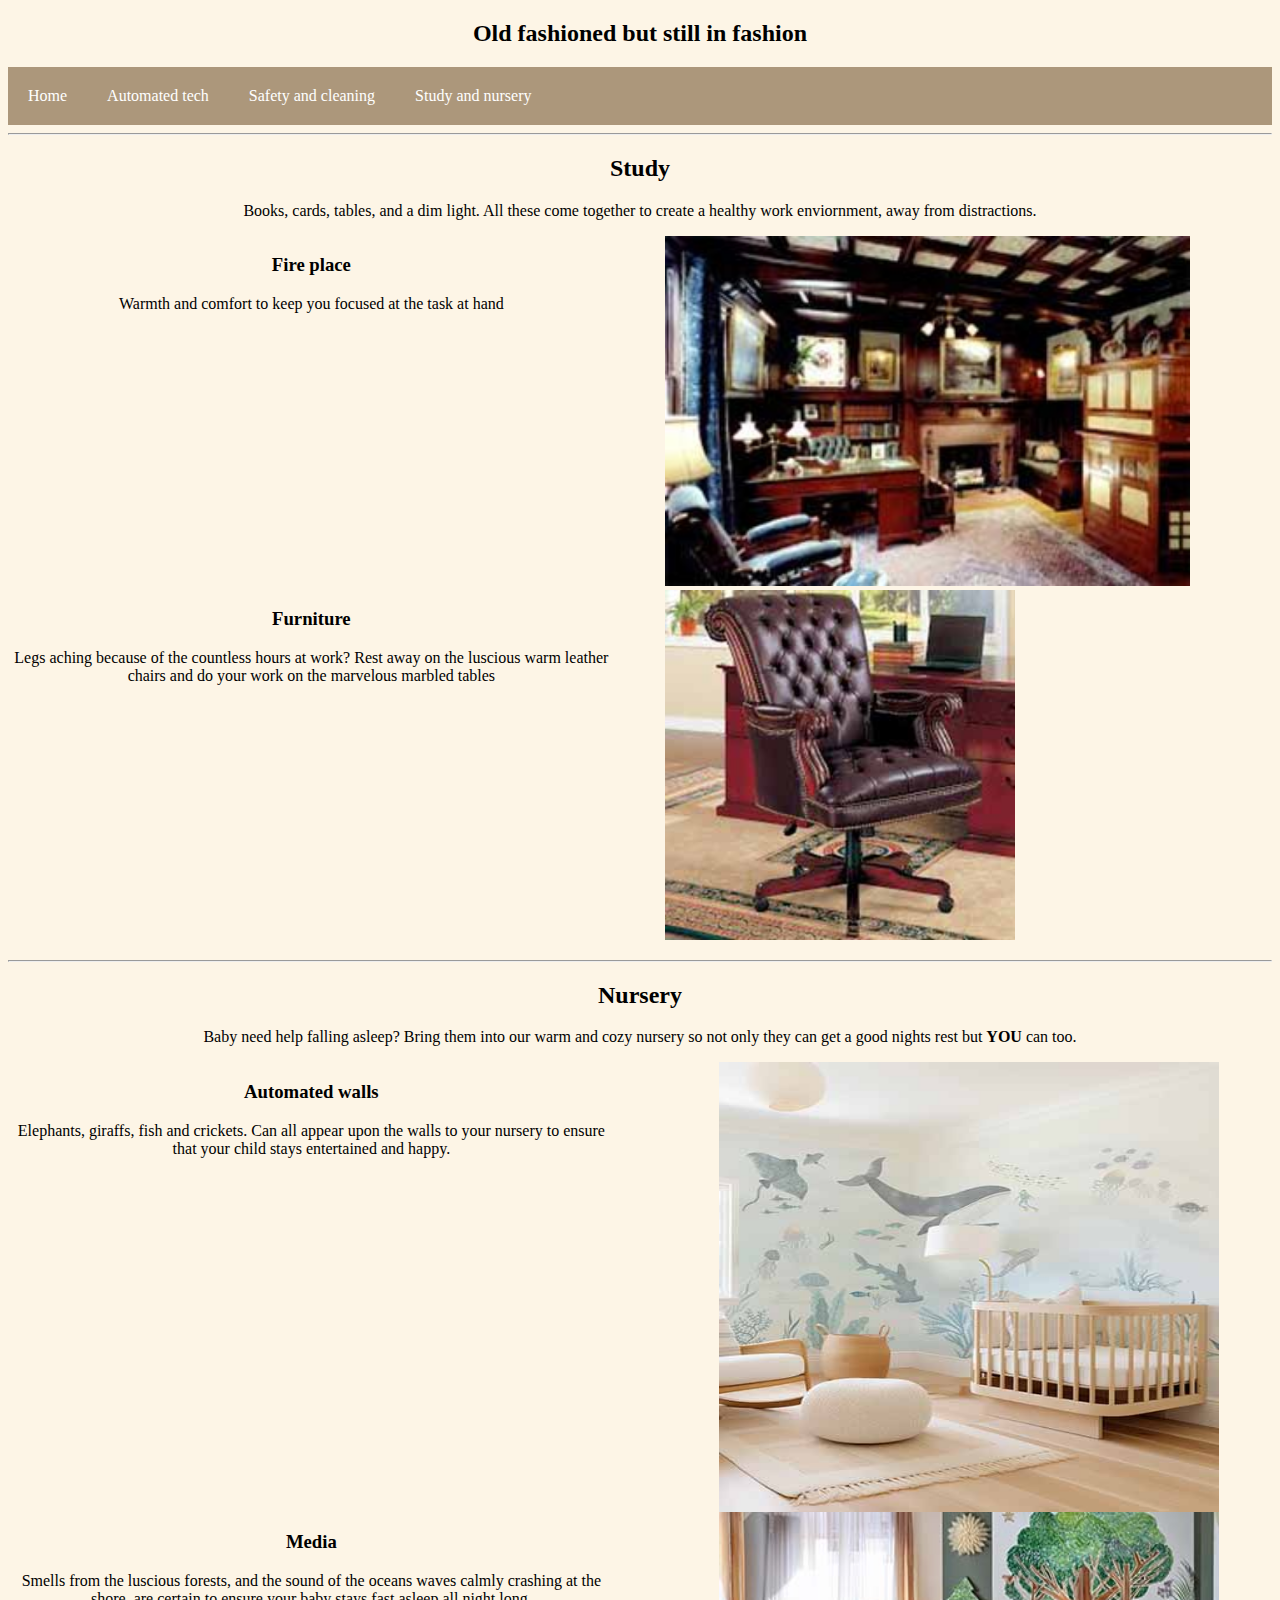
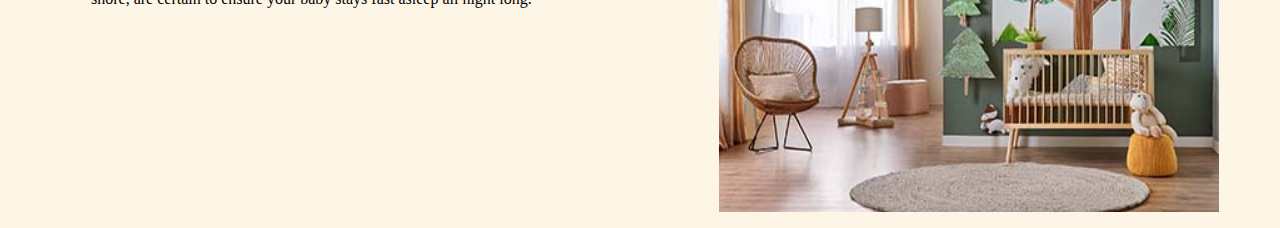
<file: Study-room-Nursery/index.html>
<!DOCTYPE html>
    <html lang="en-US">
    <head><meta charset="UTF-8">
        <h2>Old fashioned but still in fashion</h2> 
        <body>  
            <nav class="navbar">
                <ul>
                    <li>
                        <a href="/Home/Home.html">
                            Home
                        </a>
                    </li>
                    
                    
                     <a href="/Automated-technology/">
                        Automated tech
                    </a>
                    
                    
                    <li>
                        <a href="/Safety-cleaning/">
                            Safety and cleaning
                        </a>
                    </li>
                    
                    
                    <li>
                        <a href="/Study-room-Nursery/">
                            Study and nursery
                        </a>
                    </li>
                </ul>
                
                </nav>
            <link rel="stylesheet" href="flex.css">      
            <hr>
            <h2>Study</h2>
            
            <p>Books, cards, tables, and a dim light. All these come together to create a healthy work enviornment, away from distractions.</p>
                <div class="row">
            
                <section class="clm half"> <h3> Fire place</h3>
                    <p>Warmth and comfort to keep you focused at the task at hand</p>
                </section>

                <section class="clm half"> <img src="fireplace.jpg" height="350">
                </section>

                <section class="clm half"><h3>Furniture</h3>
                    <p>Legs aching because of the countless hours at work? Rest away on the luscious warm leather chairs and do your work on the marvelous marbled tables</p>
                </section>

                <section class="clm half">
                    <img src="chair.jpg"  width="350">
                </section>
                </div>
              

            <hr>
            <h2>Nursery</h2>
            
            <p>Baby need help falling asleep? Bring them into our warm and cozy nursery so not only they can get a good nights rest but <strong>YOU</strong> can too.</p>
                <div class="row">
                    <section class="clm half">
                        <h3>Automated walls</h3>
                        <p>Elephants, giraffs, fish and crickets. Can all appear upon the walls to your nursery to ensure that your child stays entertained and happy.</p>
                    </section>
                    <section class="clm half">
                        <img src="sea.jpg"
                width="500"
                height="450"
                alt="underthesea" class="Wave-class" style="display:block;margin:auto">
                    </section>
                    <section class="clm half">
                        <h3>Media</h3>
                <p>Smells from the luscious forests, and the sound of the oceans waves calmly crashing at the shore, are certain to ensure your baby stays fast asleep all night long.</p>
                    </section> 
                    
                    <section class="clm half">
                        <img src="forest walls.jpg"
                        width="500"
                        height="300" style="display:block;margin:auto">
                    </section>
                </div>
               

           

        </body>
<body style="background-color: oldlace;">
    </head>

    </html>
</file>
<file: Study-room-Nursery/flex.css>
.navbar ul{ 
    list-style-type: none;
    background-color: rgb(172, 151, 123);
   padding: 0px;
   margin: 0px;
   overflow: hidden;
    

}
.navbar a:hover{
    background-color: rgb(91, 79, 57);
}
.navbar a{
    color: white;
    text-decoration: none;
    padding: 20px;
    display:block;
    text-align: center;
    float: left;
}
.Chair-class{
   flex-direction: row;
   justify-content: flex-end;

}
.Wave-class{
    flex-direction: row;
    text-align: center;

}
.text-top{
    font-size: x-large;
}
p{
    text-align: center;
}
h2{
    text-align: center;
}
h3{
    text-align: center;
}
.row {
    display: flex;
    justify-content: space-between;
    max-width: 1440px;
    margin: 1rem auto;
    flex-flow: row wrap;
}

.clm.half {
    width: 48%;
}

.clm.full {
    width: 100%;
}
</file>
